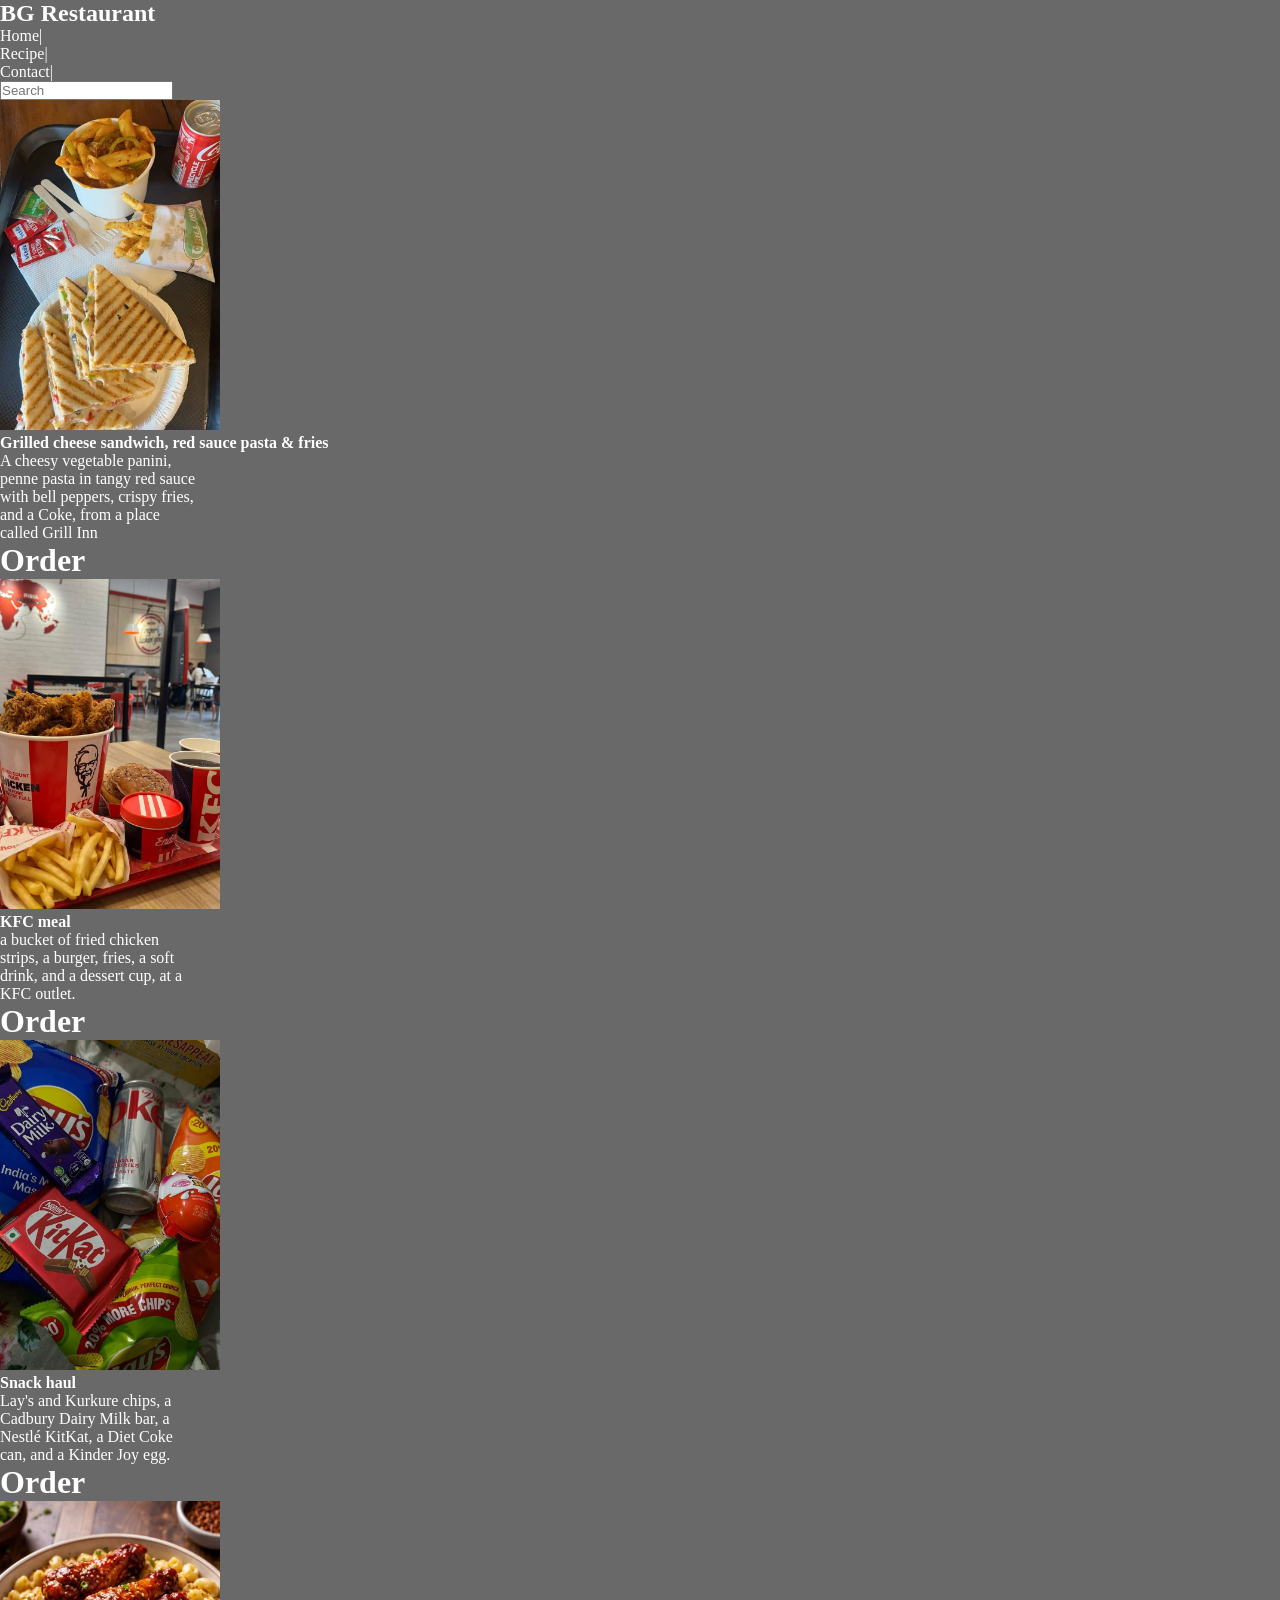
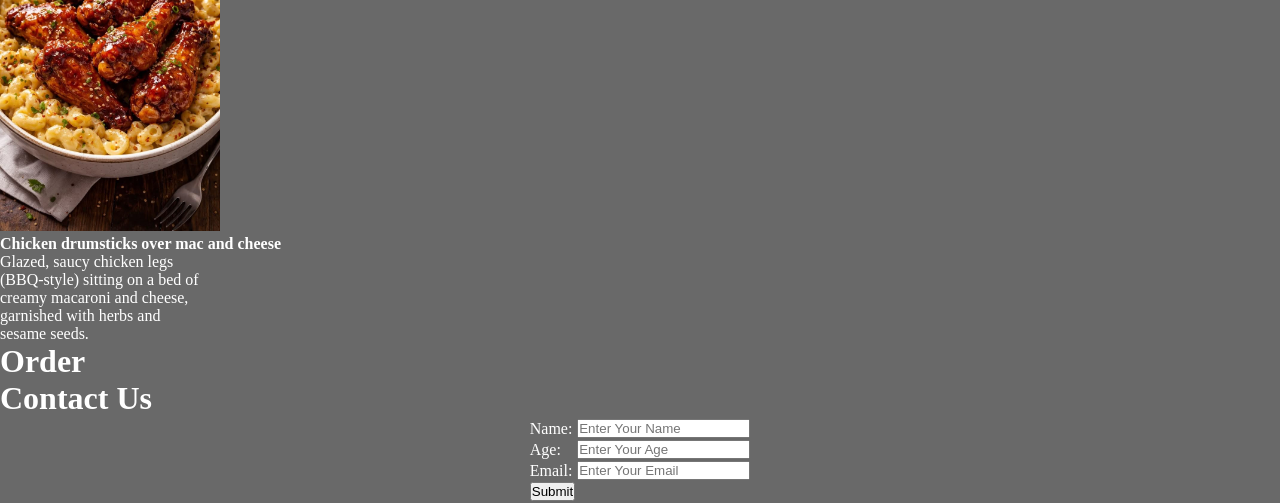
<file: index.html>
<!DOCTYPE html>
<html>
    <head>
        <title>BG Restaurant</title>
        <link rel="stylesheet" href="style.css">
    </head>

    <body>
        <div class="header">
            <nav>
                <h1>BG Restaurant</h1>
                <ul>
                    <li>Home|</li>
                    <li>Recipe|</li>
                    <li>Contact|</li>
                </ul>
            </nav>
        </div>
        <div class="search">
            <input type="search" placeholder="Search" width="500px">
        </div>
        <div class="food">
            <div class="box">
                <img src="Sandwich.jpeg" width="220px">
                <h4>Grilled cheese sandwich, red sauce pasta & fries</h4>
                <p>A cheesy vegetable panini, penne pasta in tangy red sauce with bell peppers, crispy fries, and a Coke, from a place called Grill Inn</p>
                <div class="order"><h1>Order</h1></div>
            </div>
            <div class="box">
                <img src="KFC.jpeg" width="220px">
                <h4>KFC meal</h4>
                <p>a bucket of fried chicken strips, a burger, fries, a soft drink, and a dessert cup, at a KFC outlet.</p>
                <div class="order1"><h1>Order</h1></div>
            </div>
            <div class="box">
                <img src="Snacks.jpeg" width="220px">
                <h4>Snack haul</h4>
                <p> Lay's and Kurkure chips, a Cadbury Dairy Milk bar, a Nestlé KitKat, a Diet Coke can, and a Kinder Joy egg.</p>
                <div class="order2"><h1>Order</h1></div>
            </div>
            <div class="box">
                <img src="Chicken.jpeg" width="220px">
                <h4>Chicken drumsticks over mac and cheese</h4>
                <p>Glazed, saucy chicken legs (BBQ-style) sitting on a bed of creamy macaroni and cheese, garnished with herbs and sesame seeds.</p>
                <div class="order3"><h1>Order</h1></div>
            </div>
        </div>
        <div class="contact">
            <h1>Contact Us</h1>
            <center>
                <form>
                    <table>
                        <tr>
                            <td>Name: </td> <td><input type="text" placeholder="Enter Your Name"></td>
                        </tr>
                        <tr>
                            <td>Age: </td> <td><input type="text" placeholder="Enter Your Age"></td>
                        </tr>
                        <tr>
                            <td>Email: </td> <td><input type="text" placeholder="Enter Your Email"></td>
                        </tr>
                        <tr>
                            <td><input type="submit" width="50px"></td>
                        </tr>
                        
                    </table>
                </form>
            </center>
        </div>


    </body>
</html>
</file>
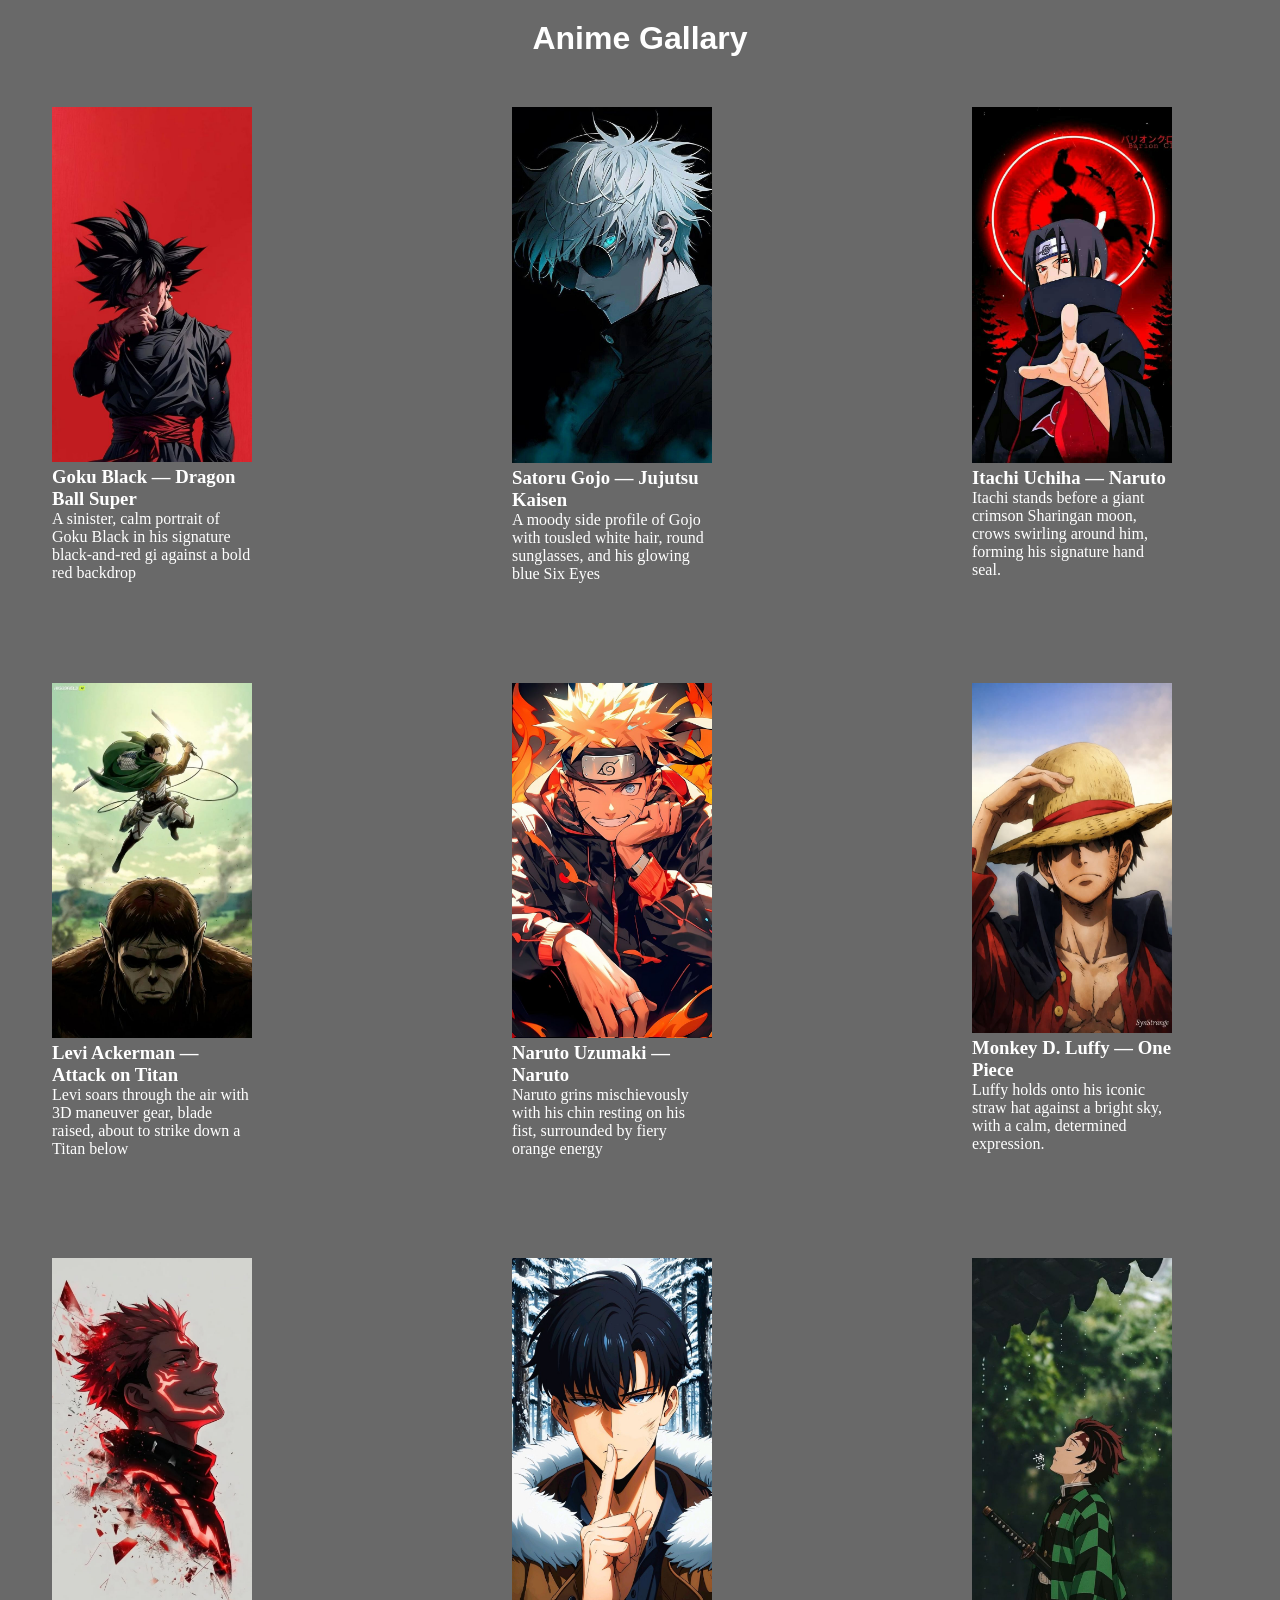
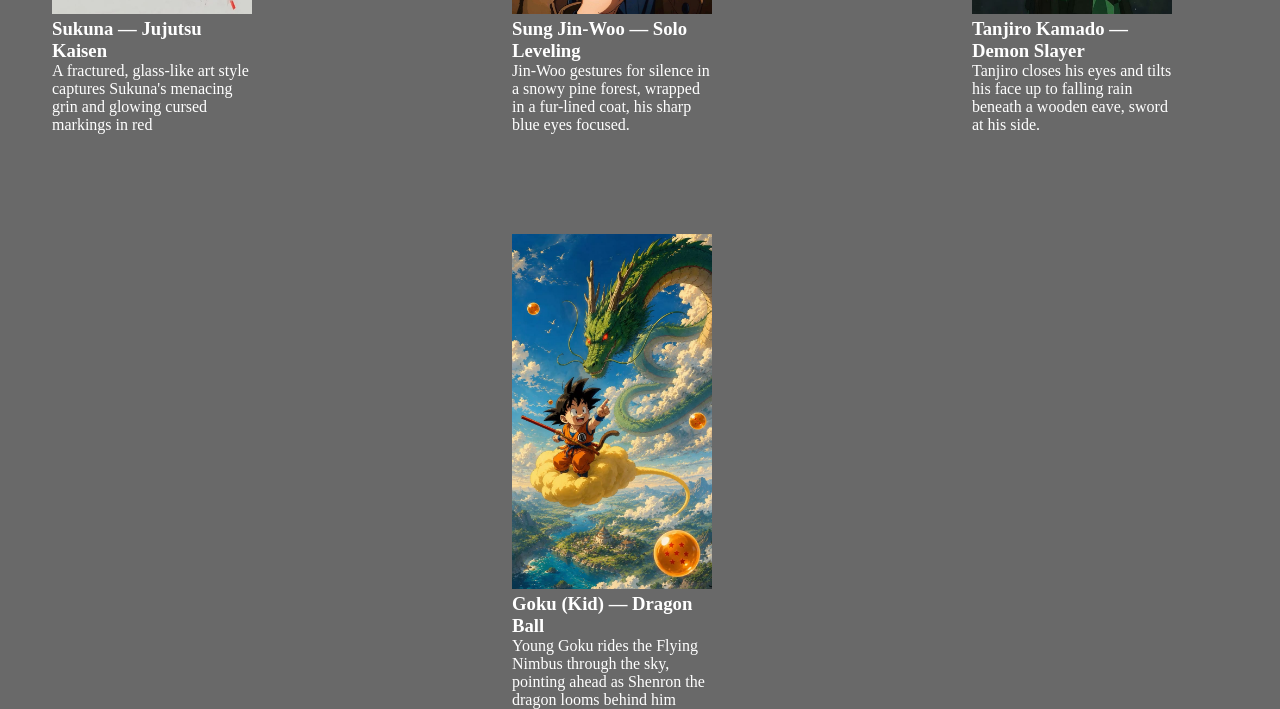
<file: gallary.html>
<!DOCTYPE html>
<html>
    <head>
        <title>Ani Gallary</title>
    </head>
    <link rel="stylesheet" href="style.css">

    <body>
        <div>
            <h1 class="Header">Anime Gallary</h1>
        </div>

        <div class="container">
            <div>
                <img src="Black.jpg">
                <h3>Goku Black — Dragon Ball Super</h3>
                <p>A sinister, calm portrait of Goku Black in his signature black-and-red gi against a bold red backdrop</p>
            </div>
            <div>
                <img src="gojo.jpg">
                <h3>Satoru Gojo — Jujutsu Kaisen</h3>
                <p>A moody side profile of Gojo with tousled white hair, round sunglasses, and his glowing blue Six Eyes</p>
            </div>
            <div>
                <img src="itachi.jpg">
                <h3>Itachi Uchiha — Naruto</h3>
                <p>Itachi stands before a giant crimson Sharingan moon, crows swirling around him, forming his signature
                    hand seal.</p>
            </div>
            <div>
                <img src="levi.jpg" height="">
                <h3>Levi Ackerman — Attack on Titan</h3>
                <p>Levi soars through the air with 3D maneuver gear, blade raised, about to strike down a Titan below</p>
            </div>
            <div>
                <img src="Naruto.jpg">
                <h3>Naruto Uzumaki — Naruto</h3>
                <p>Naruto grins mischievously with his chin resting on his fist, surrounded by fiery orange energy</p>
            </div>
            <div>
                <img src="luffy.jpg" height="350px">
                <h3>Monkey D. Luffy — One Piece</h3>
                <p>Luffy holds onto his iconic straw hat against a bright sky, with a calm, determined expression.</p>
    
            </div>
            <div>
                <img src="sukuna.jpg">
                <h3>Sukuna — Jujutsu Kaisen</h3>
                <p>A fractured, glass-like art style captures Sukuna's menacing grin and glowing cursed markings in red</p>
            </div>
            <div>
                <img src="Sung.jpg" w>
                <h3>Sung Jin-Woo — Solo Leveling</h3>
                <p>Jin-Woo gestures for silence in a snowy pine forest, wrapped in a fur-lined coat, his sharp blue eyes
                    focused.</p>
            </div>
            <div>
                <img src="Tanjiro.jpg">
                <h3>Tanjiro Kamado — Demon Slayer</h3>
                <p>Tanjiro closes his eyes and tilts his face up to falling rain beneath a wooden eave, sword at his side.
                </p>
            </div>
            <div>
                <img src="Dragonball.jpg">
                <h3>Goku (Kid) — Dragon Ball</h3>
                <p>Young Goku rides the Flying Nimbus through the sky, pointing ahead as Shenron the dragon looms
                    behind him</p>
            </div>
        </div>
    </body>
</html>
</file>
<file: style.css>
*{
    margin: 0;
    padding: 0;
}

body{
    background-color:dimgray;
    color: white;
}
.Header{
    font-family: 'Gill Sans', 'Gill Sans MT', Calibri, 'Trebuchet MS', sans-serif;
    text-align: center;
    padding-top: 20px;
}
.container div{
   width: 200px;
   flex-basis: 20%;
}
.container img{
    width: 200px;
}
.container{
    margin-top: 50px;
    display: flex;
    flex-wrap: wrap;
    justify-content: space-around;
    gap: 100px;
}
.container h3,p{
    width: 200px;
}
</file>
